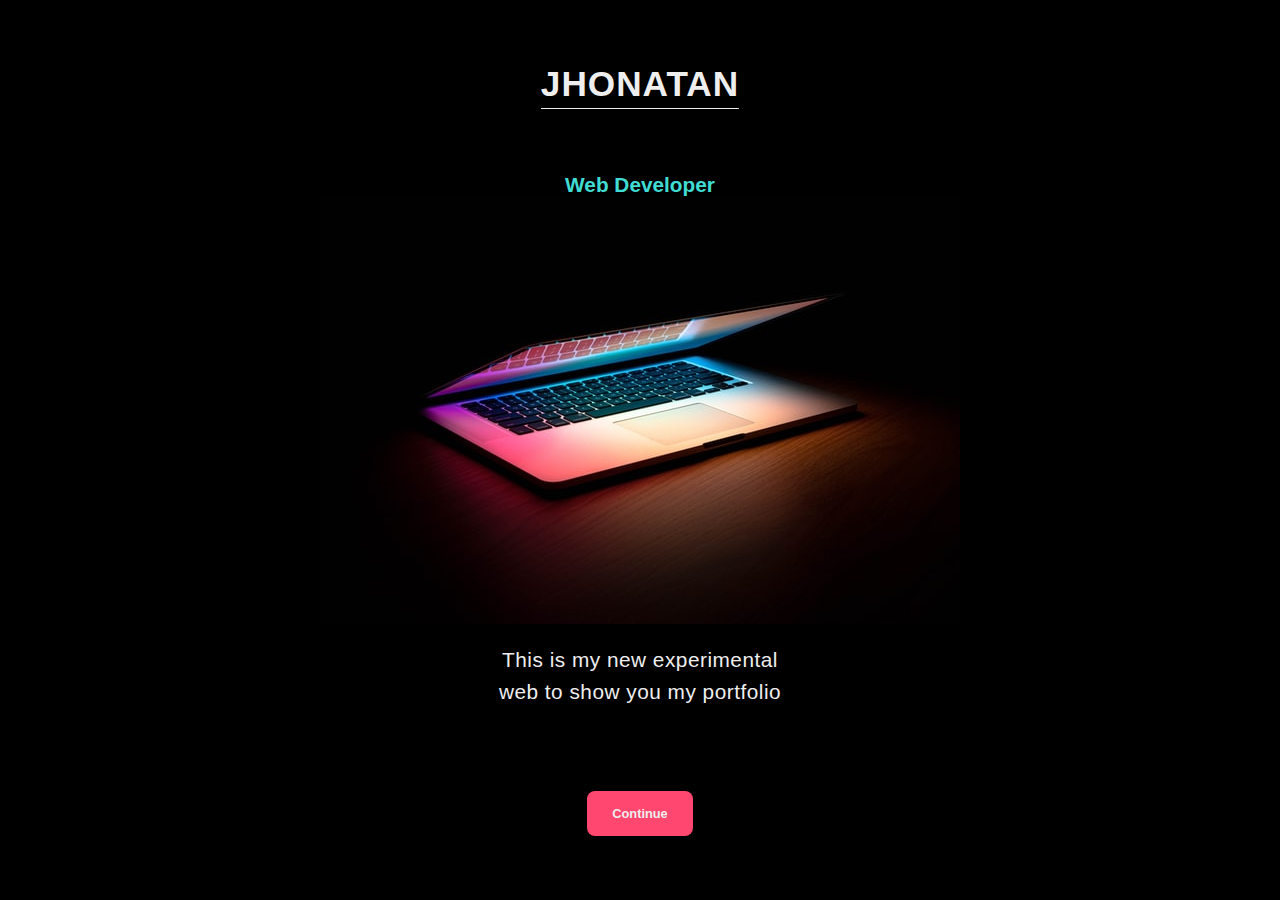
<file: index.html>
<!DOCTYPE html>
<html lang="en">
  <head>
    <meta charset="UTF-8"/>
    <meta name="viewport" content="width=device-width, initial-scale=1.0"/>
    <title>undefined - undefined</title>
    <link rel="stylesheet" href="css/styles.css"/>
  </head>
  <body>
    <div class="container">
      <div class="header-container">
        <header class="header">
          <h2 class="title">JHONATAN</h2>
          <h1 class="sub-title">Web Developer</h1>
          <div class="cover-page"><img src="img/lap.jpg" alt=""/></div>
          <p class="description">This is my new experimental web to show you my portfolio</p><a class="main-link" href="https://google.com">Continue</a>
        </header>
      </div>
    </div>
  </body>
</html>
</file>
<file: css/styles.css>
.header, .main-link {
  display: flex;
  justify-content: center;
  align-items: center; }

* {
  box-sizing: border-box; }

body {
  position: relative;
  margin: 0;
  background: #000;
  flex-direction: column;
  font-family: -apple-system, BlinkMacSystemFont, 'Segoe UI', Roboto, Oxygen, Ubuntu, Cantarell, 'Open Sans', 'Helvetica Neue', sans-serif; }

h1, h2, h3, div, ul, li, a, span, i, main, header, img {
  padding: 0;
  margin: 0; }

img {
  width: 100%;
  display: block; }

a {
  text-decoration: none;
  color: #fff; }

ul {
  list-style: none; }

.container {
  position: relative;
  width: 100%; }

.header-container, .main-container {
  width: 100%;
  position: relative;
  height: 100vh; }

.main-container {
  background: darkcyan; }

.header {
  position: relative;
  width: 100%;
  height: 100vh;
  justify-content: center;
  flex-direction: column; }

.cover-page {
  opacity: 1;
  animation: laptop 3s ease 1; }
  .cover-page img {
    width: 100%; }

@keyframes laptop {
  from {
    opacity: 0;
    transform: scale(0.7); } }

.title {
  font-size: 1.6rem;
  margin-bottom: 5%;
  position: relative;
  letter-spacing: 1px;
  color: #eee;
  padding-bottom: 5px;
  overflow: hidden; }
  .title:after {
    content: "";
    position: absolute;
    bottom: 0;
    left: 50%;
    transform: translateX(-50%);
    width: 100%;
    height: 1px;
    background: #eee;
    animation: 3s lineup ease 1; }

@keyframes lineup {
  from {
    width: 0; } }
  .title:before {
    content: "";
    position: absolute;
    bottom: 0;
    left: 100%;
    background: #000;
    width: 100%;
    height: 100%;
    animation: 3s box ease 1; }

@keyframes box {
  from {
    left: 0; } }
  @media screen and (min-width: 350px) {
    .title {
      font-size: 2rem; } }
  @media screen and (min-width: 400px) {
    .title {
      font-size: 2.2rem; } }

.sub-title {
  color: #40dcd3;
  opacity: 1;
  font-size: 1em;
  animation: 4s title ease 1; }

@keyframes title {
  from {
    opacity: 0; } }
  @media screen and (min-width: 350px) {
    .sub-title {
      font-size: 1.1em; } }
  @media screen and (min-width: 400px) {
    .sub-title {
      font-size: 1.3rem; } }

.description {
  width: 25ch;
  line-height: 1.5;
  font-weight: 300;
  font-size: 0.9rem;
  color: #eee;
  text-align: center;
  letter-spacing: 0.5px;
  border-radius: 8px;
  animation: 4s description ease 1; }

@keyframes description {
  from {
    transform: translateY(-50px);
    opacity: 0; } }
  @media screen and (min-width: 350px) {
    .description {
      font-size: 1.1rem; } }
  @media screen and (min-width: 400px) {
    .description {
      font-size: 1.3rem; } }

.main-link {
  text-decoration: none;
  color: #eee;
  margin-top: 5%;
  background: #ff476f;
  padding: 15px 25px;
  font-weight: bold;
  font-size: 0.8rem;
  border-radius: 8px;
  transition-duration: 0.2s;
  animation: 4s link ease 1; }
  .main-link:hover {
    background: #e2e2e2;
    color: #333; }

@keyframes link {
  from {
    background: #141414; } }
</file>
